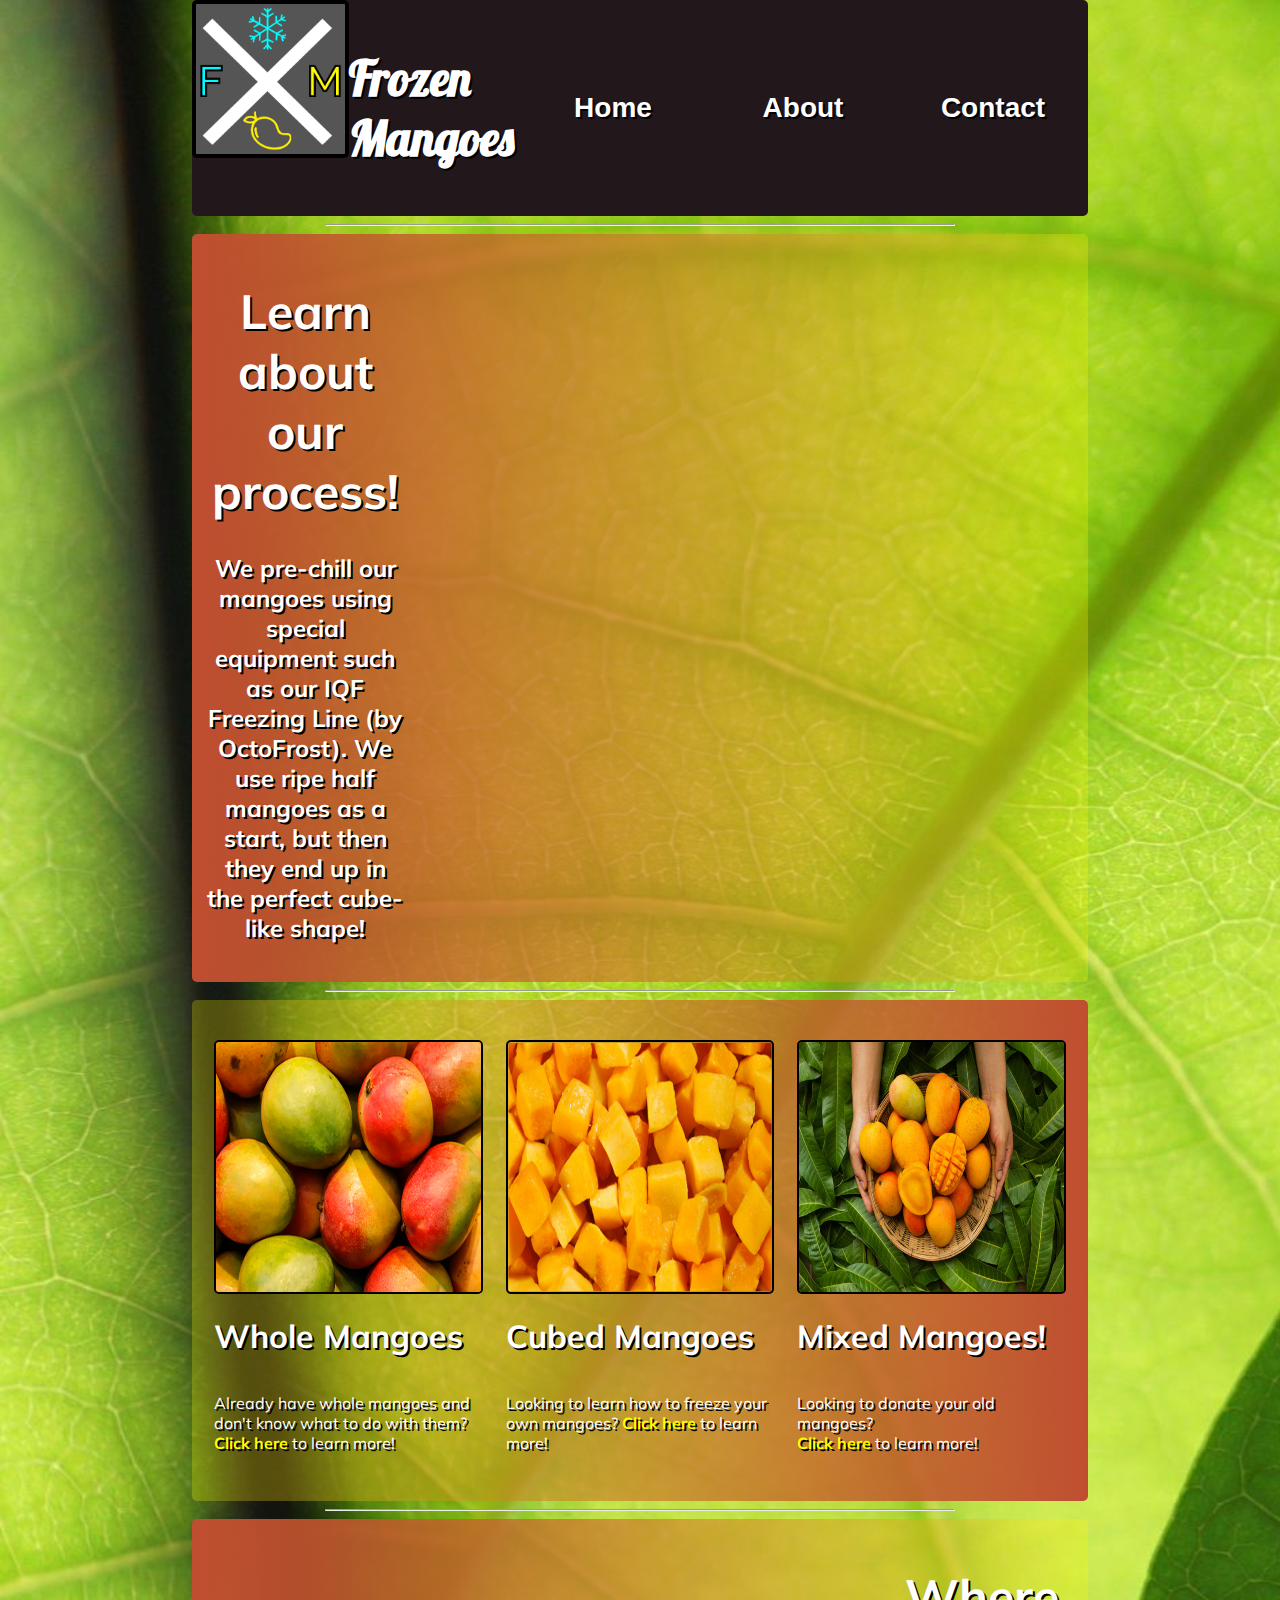
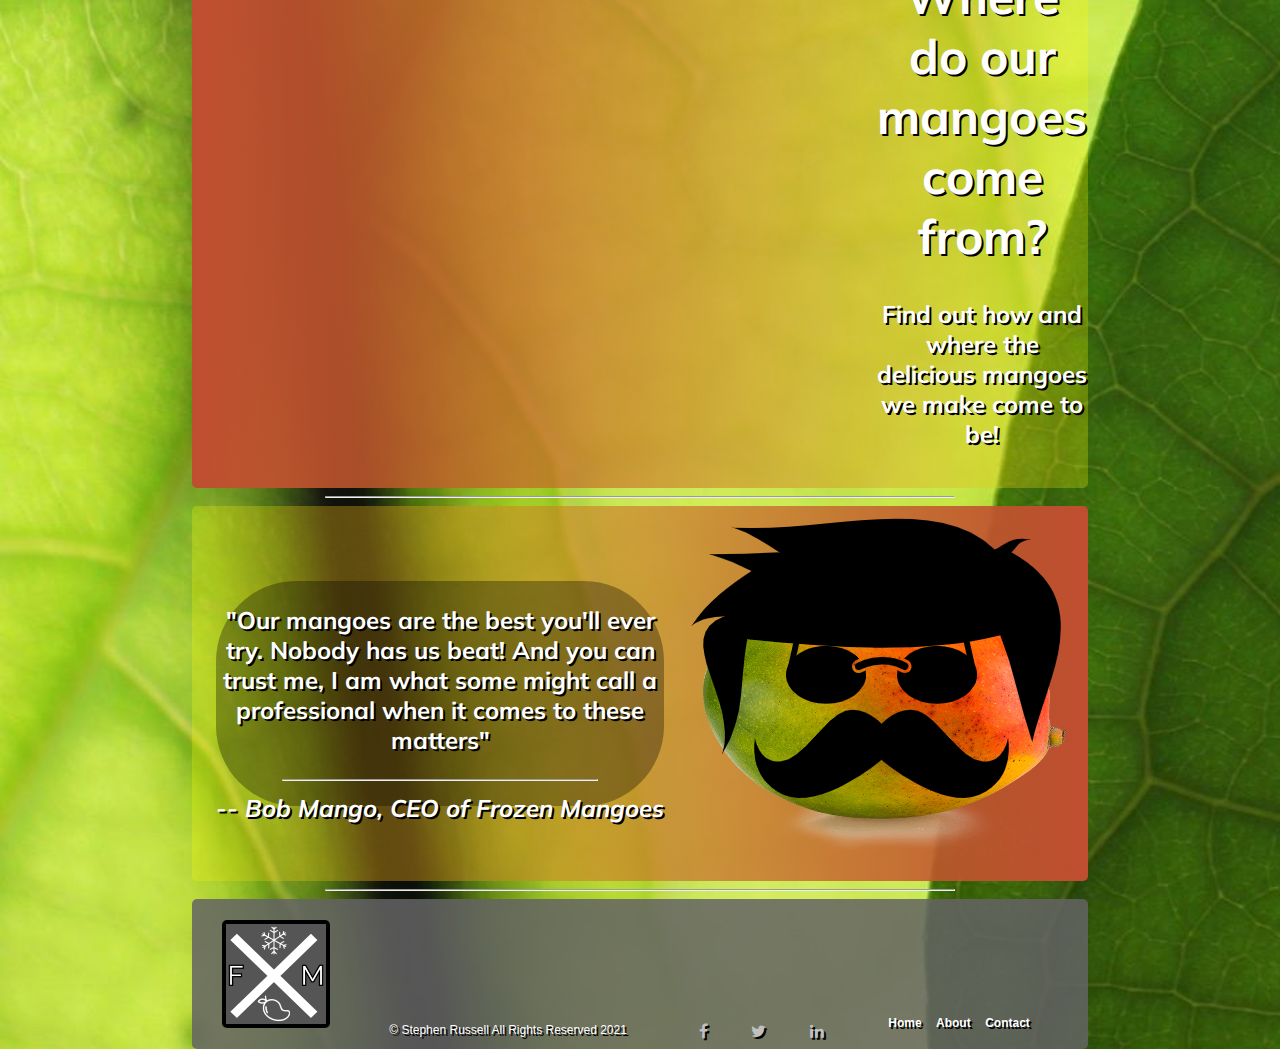
<file: about.html>
<!DOCTYPE html>
<html lang="en">
<head>
    <link rel="stylesheet" href="https://cdnjs.cloudflare.com/ajax/libs/font-awesome/4.7.0/css/font-awesome.min.css">
    <link rel="stylesheet" href="./css/about.css">
    <meta charset="UTF-8">
    <meta http-equiv="X-UA-Compatible" content="IE=edge">
    <meta name="viewport" content="width=device-width, initial-scale=1.0">
    <title>About</title>
</head>
<body>
<!--HEADER-->
    <header>

        <img src="./images/logocolor.png" alt="logo" id="headerlogo">

        <p id="header-title">Frozen Mangoes</p>

        <nav id="nav">
            <a href="./index.html" class="link">Home</a>
            <a href="./about.html" class="link">About</a>
            <a href="./contact.html" class="link">Contact</a>
        </nav>

    </header>

    <hr>
<!--FIRST SECTION-->
    <section id="process">

        <div class="title">
            <h1>Learn about our process!</h1>
            <p>We pre-chill our mangoes using special equipment such as our IQF Freezing Line (by OctoFrost). We use ripe half mangoes as a start, but then they end up in the perfect cube-like shape!</p>
        </div>

        <div class="video">
            <iframe width="650" height="350" src="https://www.youtube.com/embed/piOftFE7aB8" title="YouTube video player" frameborder="0" allow="accelerometer; autoplay; clipboard-write; encrypted-media; gyroscope; picture-in-picture" allowfullscreen></iframe>
        </div>
        
    </section>

    <hr>
<!--SECOND SECTION-->
    <section id="mango-resource">

        <div>
            <img src="./images/mango1.png" alt="whole mangoes" class="even">
            <h1>Whole Mangoes</h1>
            <p>Already have whole mangoes and don't know what to do with them? <a href="https://www.wikihow.com/Dispose-of-Food" target="_blank">Click here</a> to learn more!</p>
        </div>

        <div>
            <img src="./images/mango2.png" alt="chopped mangoes" class="even">
            <h1>Cubed Mangoes</h1>
            <p>Looking to learn how to freeze your own mangoes? <a href="https://en.wikipedia.org/wiki/Cease_and_desist" target="_blank">Click here</a> to learn more!</p></p>
        </div>

        <div>
            <img src="./images/mango3.jpg" alt="bowl of mangoes" class="even">
            <h1>Mixed Mangoes!</h1>
            <p>Looking to donate your old mangoes? <br><a href="#">Click here</a> to learn more!</p>
        </div>

    </section>

    <hr>
<!--THIRD SECTION-->
    <section id="mango-location">

        <div class="video">
            <iframe width="650" height="350" src="https://www.youtube.com/embed/7VNX-9CxJrk" title="YouTube video player" frameborder="0" allow="accelerometer; autoplay; clipboard-write; encrypted-media; gyroscope; picture-in-picture" allowfullscreen></iframe>
        </div>

        <div class="title">
            <h1>Where do our mangoes come from?</h1>
            <p>Find out how and where the delicious mangoes we make come to be!</p>
        </div>
        
    </section>

    <hr>
<!--FOURTH SECTION-->
    <section id="bob">

        <div class="title" id="quote">
            <p>"Our mangoes are the best you'll ever try. Nobody has us beat! And you can trust me, I am what some might call a professional when it comes to these matters"</p>
            <hr>
            <cite>-- Bob Mango, CEO of Frozen Mangoes</cite>
        </div>

        <div>
            <img src="./images/MrMango.png" alt="CEO Bob Mango">
        </div>

    </section>

    <hr>
<!--FOOTER-->
    <footer>

        <img src="./images/logowhite.png" alt="logo" id="footerlogo">

        <p id="copyright">© Stephen Russell All Rights Reserved 2021</p>

        <div id="social">
            <a href="https://en.wikipedia.org/wiki/Mango" target="_blank" class="fa fa-facebook"></a>
            <a href="https://www.healthline.com/nutrition/mango" target="_blank" class="fa fa-twitter"></a>
            <a href="https://www.linkedin.com/in/stephen-russell-01a38320b/" target="_blank" class="fa fa-linkedin"></a>
        </div>

        <nav id="end">
            <a href="./index.html" class="footnav">Home</a>
            <a href="./about.html" class="footnav">About</a>
            <a href="./contact.html" class="footnav">Contact</a>
        </nav>
        
    </footer>

</body>
</html>
</file>
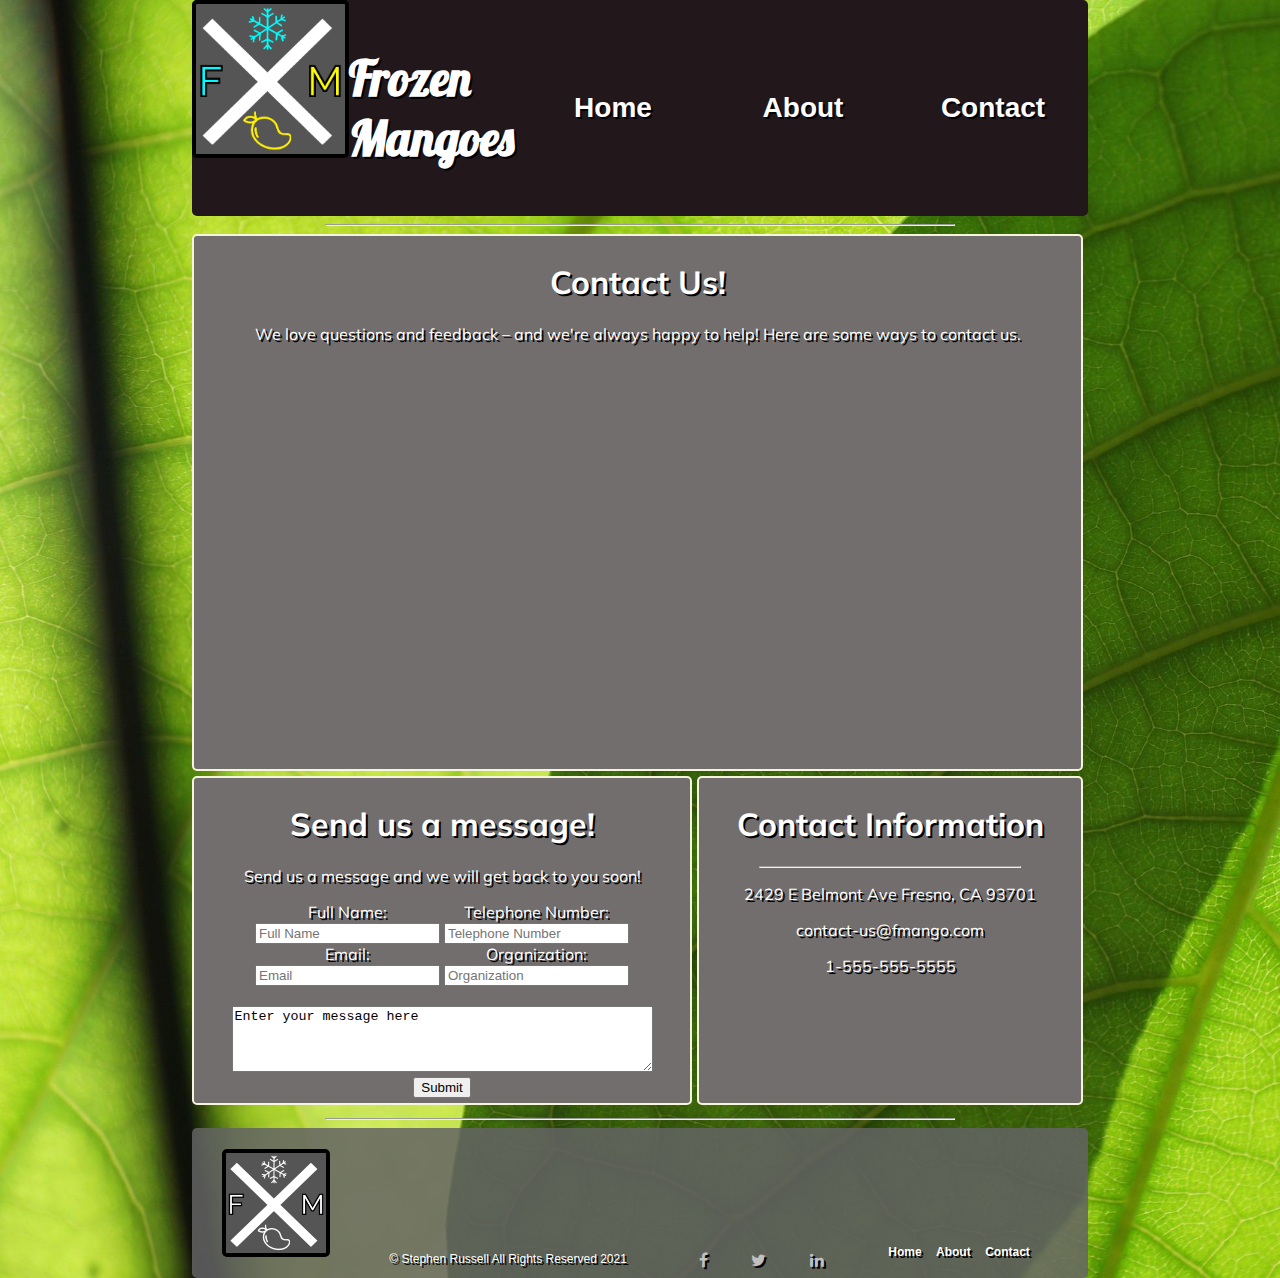
<file: contact.html>
<!DOCTYPE html>
<html lang="en">
<head>
    <link rel="stylesheet" href="https://cdnjs.cloudflare.com/ajax/libs/font-awesome/4.7.0/css/font-awesome.min.css">
    <link rel="stylesheet" href="./css/contact.css">
    <meta charset="UTF-8">
    <meta http-equiv="X-UA-Compatible" content="IE=edge">
    <meta name="viewport" content="width=device-width, initial-scale=1.0">
    <title>Contact</title>
</head>
<body>
<!--HEADER-->
    <header>

        <img src="./images/logocolor.png" alt="logo" id="headerlogo">

        <p id="header-title">Frozen Mangoes</p>

        <nav id="nav">
            <a href="./index.html" class="link">Home</a>
            <a href="./about.html" class="link">About</a>
            <a href="./contact.html" class="link">Contact</a>
        </nav>

    </header>

    <hr>
<!--FIRST SECTION-->
    <section id="entire">

        <section class="contact">

            <h1>Contact Us!</h1>
            <p>We love questions and feedback – and we're always happy to help! 
            Here are some ways to contact us.</p>

            <iframe src="https://www.google.com/maps/embed?pb=!1m18!1m12!1m3!1d3196.8311847858085!2d-119.78402758442799!3d36.750622978187934!2m3!1f0!2f0!3f0!3m2!1i1024!2i768!4f13.1!3m3!1m2!1s0x80945e0461c11cdb%3A0x60384b14b39a1ddb!2sMr.Mango!5e0!3m2!1sen!2sus!4v1620358521032!5m2!1sen!2sus" width="800" height="400" style="border:0;" allowfullscreen="" loading="lazy"></iframe>

        </section>
<!--SECOND SECTION-->
        <section id="bottom">

            <div class="contact">

                <h1>Send us a message!</h1>

                <p>Send us a message and we will get back to you soon!</p>

                <form action="#">

                    <div class="form-boxes">
                        <label for="fullname">Full Name:</label> <br>
                        <input type="text" id="fullname" name="fullname" placeholder="Full Name"> <br>

                        <label for="email">Email:</label> <br>
                        <input type="email" id="email" name="email" placeholder="Email"> <br> <br>
                    </div>

                    <div class="form-boxes">
                        <label for="phone">Telephone Number:</label> <br>
                        <input type="text" id="phone" name="phone" placeholder="Telephone Number"> <br>

                        <label for="organization">Organization:</label> <br>
                        <input type="text" id="organization" name="organization" placeholder="Organization"> <br> <br>

                    </div>

                    <br>

                    <textarea id="textbox" name="textbox" rows="4" cols="50">Enter your message here</textarea> <br>

                    <input type="submit" value="Submit">

                </form>

            </div>


            <div class="contact">
                <h1>Contact Information</h1>
                <hr>
                <p>2429 E Belmont Ave Fresno, CA 93701</p>
                <p>contact-us@fmango.com</p>
                <p>1-555-555-5555</p>
            </div>

        </section>
    </section>
        
    <hr>
<!--FOOTER-->
    <footer>

        <img src="./images/logowhite.png" alt="logo" id="footerlogo">

        <p id="copyright">© Stephen Russell All Rights Reserved 2021</p>

        <div id="social">
            <a href="https://en.wikipedia.org/wiki/Mango" target="_blank" class="fa fa-facebook"></a>
            <a href="https://www.healthline.com/nutrition/mango" target="_blank" class="fa fa-twitter"></a>
            <a href="https://www.linkedin.com/in/stephen-russell-01a38320b/" target="_blank" class="fa fa-linkedin"></a>
        </div>

        <nav id="end">
            <a href="./index.html" class="footnav">Home</a>
            <a href="./about.html" class="footnav">About</a>
            <a href="./contact.html" class="footnav">Contact</a>
        </nav>
        
    </footer>

</body>
</html>
</file>
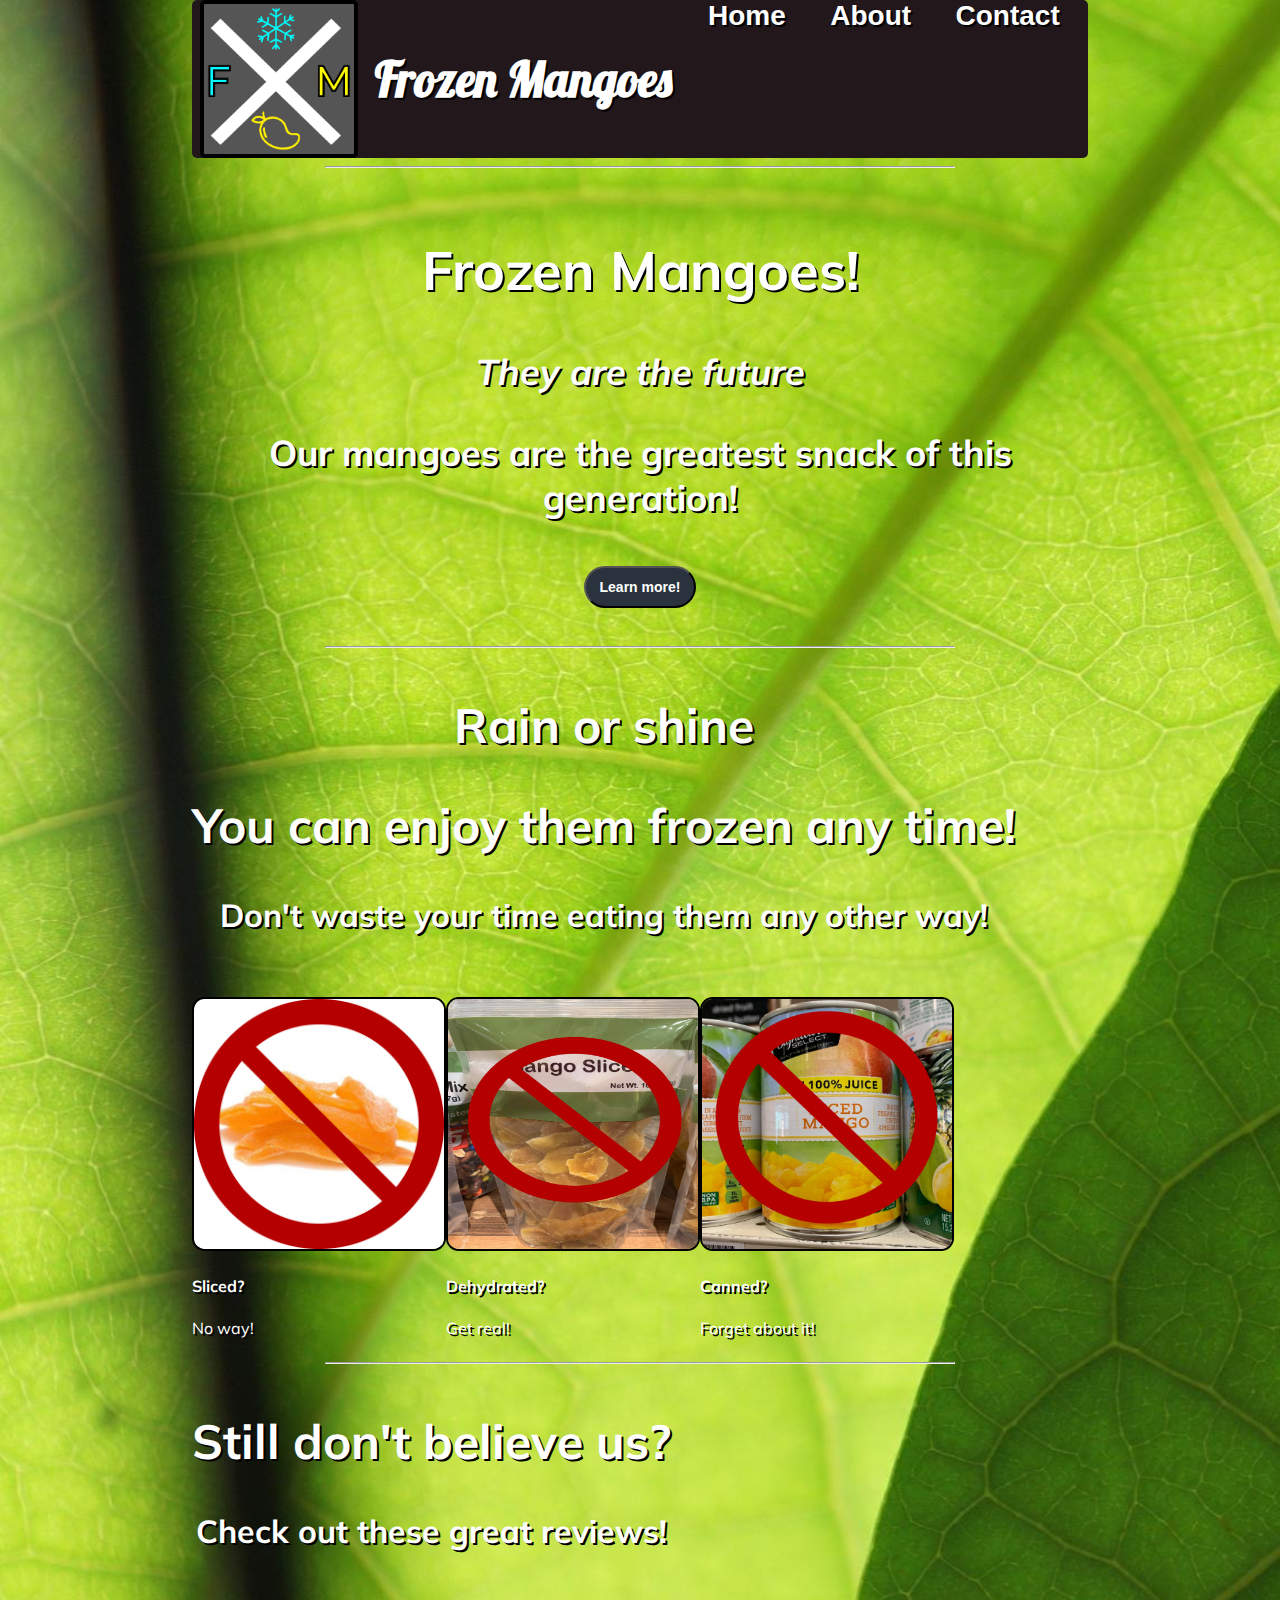
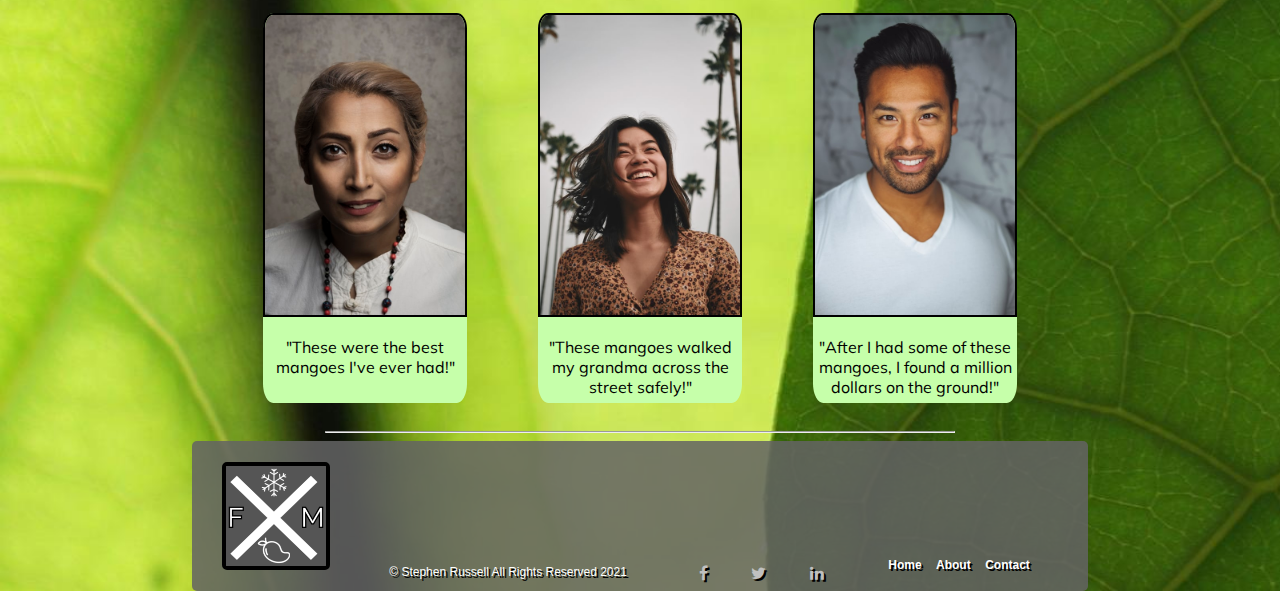
<file: home.html>
<!DOCTYPE html>
<html lang="en">
<head>
    <link rel="stylesheet" href="https://cdnjs.cloudflare.com/ajax/libs/font-awesome/4.7.0/css/font-awesome.min.css">
    <link rel="stylesheet" href="./css/home.css">
    <meta charset="UTF-8">
    <meta http-equiv="X-UA-Compatible" content="IE=edge">
    <meta name="viewport" content="width=device-width, initial-scale=1.0">
    <title>Home</title>
</head>
<body>

    <!--This is the header which included the logo and the nav bar-->
    
    <header>

        <img src="./images/logocolor.png" alt="logo" id="headerlogo">

        <p id="header-title">Frozen Mangoes</p>

        <nav class="nav">
            <a href="./home.html" class="link">Home</a>
            <a href="./about.html" class="link">About</a>
            <a href="./contact.html" class="link">Contact</a>
        </nav>

    </header>

    <hr>

    <section id="main">

        <div class="title" >
            <h2>Frozen Mangoes!</h2>
            <p><i>They are the future</i></p>
            <p>Our mangoes are the greatest snack of this generation!</p>
            <a href="./about.html"><button>Learn more!</button></a>
        </div>

    </section>

    <hr>

    <div class="section-even">

    <section id="mango-top">

        <div class="title2">
            <h2>Rain or shine</h2>
            <h2>You can enjoy them frozen any time!</h2>
            <p>Don't waste your time eating them any other way!</p>
        </div>

    </section>

    <section id="mango-bottom">

        <div>
            <img class="mango" src="/images/slice.jpg" alt="sliced mango">
            <h4>Sliced?</h4>
            <p>No way!</p>
        </div>

        <div>
            <img class="mango" src="/images/dehydrate.jpg" alt="dehydrated mango">
            <h4>Dehydrated?</h4>
            <p>Get real!</p>
        </div>

        <div>
            <img class="mango" src="/images/canned.jpg" alt="canned mango">
            <h4>Canned?</h4>
            <p>Forget about it!</p>
        </div>

    </section>

    </div>

    <hr>

    <div class="section-odd">

        <section id="review-top">

            <div class="title2">
                <h2>Still don't believe us?</h2>
                <p>Check out these great reviews!</p>    
            </div>

        </section>

        <section id="review-bottom">

            <div class="reviewbg">
                <img class="review" src="/images/review1.jpg" alt="review 1">
                <p>"These were the best mangoes I've ever had!"</p>
            </div>

            <div class="reviewbg">
                <img class="review" src="/images/review2.jpg" alt="review 2">
                <p>"These mangoes walked my grandma across the street safely!"</p>
            </div>

            <div class="reviewbg">
                <img class="review" src="/images/review3.jpg" alt="review 3">
                <p>"After I had some of these mangoes, I found a million dollars on the ground!"</p>
            </div>

        </section>

    </div>

    <hr>

    <footer>

        <img src="./images/logowhite.png" alt="logo" id="footerlogo">

        <p id="copyright">© Stephen Russell All Rights Reserved 2021</p>

        <div id="social">
            <a href="https://en.wikipedia.org/wiki/Mango" target="_blank" class="fa fa-facebook"></a>
            <a href="https://www.healthline.com/nutrition/mango" target="_blank" class="fa fa-twitter"></a>
            <a href="https://www.linkedin.com/in/stephen-russell-01a38320b/" target="_blank" class="fa fa-linkedin"></a>
            <!-- <a href="https://en.wikipedia.org/wiki/Mango" target="_blank"><img src="/images/twitter.png" alt="twitter link"></a>
            <a href="https://www.healthline.com/nutrition/mango" target="_blank"><img src="/images/facebook.png" alt="facebook link"></a>
            <a href="https://www.linkedin.com/in/stephen-russell-01a38320b/" target="_blank"><img src="/images/linkedin.png" alt="linkedin link"></a> -->
        </div>

        <div id="end">
            <nav>
                <a href="./home.html" class="footnav">Home</a>
                <a href="./about.html" class="footnav">About</a>
                <a href="./contact.html" class="footnav">Contact</a>
            </nav>
        </div>

    </footer>

</body>
</html>
</file>
<file: css/about.css>
@import url('https://fonts.googleapis.com/css2?family=Lobster&display=swap');
@import url('https://fonts.googleapis.com/css2?family=Mulish&display=swap');

/*etc code to stylize each web page*/

body {
    font-family: 'Mulish';
    background-image: url(../images/bg2.jpg);
    background-size: cover;
    width: 70%;
    margin: 0 auto;
    color: rgb(255, 255, 255);
    text-shadow: 2px 2px #000000; 
}

hr {
    width: 70%;
}

section {
    display: flex;
    border-radius: 5px;
}

/*header styles - used across all web pages */

header {
    font-family: Arial, Helvetica, sans-serif;
    display: flex;
    justify-content: space-around;
    background: #22181C;
    border-radius: 5px;
    color: rgb(255, 255, 255);
    font-weight: bold;
}

#headerlogo {
    width: 150px;
    height: 150px;
    border: 4px solid #000000;
    border-radius: 5px;
}

#header-title {
    font-family: 'Lobster';
    align-self: center;
    font-size: 48px;
}

.link {
    font-size: 28px;
    text-decoration: none;
    color: rgb(255, 255, 255);
    padding: 20px;
    width: 150px;
    text-align: center
}

#nav {
    display: flex;
    align-items: center;
}

a:hover{
    color: tomato;
}


/* FIRST SECTION Mango process section */

#mango-location, #process {
    background-image: linear-gradient(90deg, #BF4E30, rgba(255, 255, 0, 0.247));
    justify-content: space-evenly;
}

.title {
    margin: 15px;
    font-size: 24px;
    width: 450px;
    font-weight: bold;
    align-self: center;
    text-align: center;
}

.video {
    margin: 10px;
}

/* SECOND SECTION Mango resources section */

#mango-resource  {
    background-image: linear-gradient(270deg, #BF4E30, rgba(255, 255, 0, 0.247));
    justify-content: space-evenly;
}

#mango-resource div {
    width: 30%;
    display: flex;
    flex-direction: column;
}

div a {
    text-decoration: none;
    color: rgb(251, 255, 0);
    font-weight: bold;
}

.even {
    height: 250px;
    max-width: 100%;
    margin-top: 40px;
    border: 2px solid black;
    border-radius: 5px;
}

/* THIRD SECTION Mango Location uses class: video, class: title, and id: mango-location from earlier areas ^^^*/

/* FOURTH SECTION Bob Mango section */

#bob {
    height: 375px;
    justify-content: center;
    background-image: linear-gradient(270deg, #BF4E30, rgba(255, 255, 0, 0.247));
}

#quote {
    background-color: #00000050;
    border-radius: 80px;
    height: 60%;
    width: 50%;
}

/* footer styles - used across all web pages */

footer {
    font-family: Arial, Helvetica, sans-serif;
    display: flex;
    height: 150px;
    justify-content: space-around;
    background: #646464da;
    border-radius: 5px;
}

#footerlogo {
    align-self: center;
    width: 100px;
    height: 100px;
    border: 4px solid #000000;
    border-radius: 5px;
}

#copyright {
    width: 250px;
    font-size: 12px;
    display: flex;
    align-self: flex-end;
}

#social {
    justify-content: space-between;
    width: 125px;
    display: flex;
    align-self: flex-end;
    margin-bottom: 10px;
}

.fa {
    text-decoration: none;
    color: silver;
}

.footnav {
    text-decoration: none;
    font-weight: bold;
    font-size: 12px;
    color: rgb(255, 255, 255);
    padding: 5px;
    width: 40px;
}

#end {
    align-self: flex-end;
    width: 175px;
    margin-bottom: 18px;
}
</file>
<file: css/contact.css>
@import url('https://fonts.googleapis.com/css2?family=Lobster&display=swap');
@import url('https://fonts.googleapis.com/css2?family=Mulish&display=swap');

/*etc code to stylize each web page*/

body {
    font-family: 'Mulish';
    background-image: url(../images/bg2.jpg);
    background-size: cover;
    width: 70%;
    margin: 0 auto;
    color: rgb(255, 255, 255);
    text-shadow: 2px 2px #000000;
}

hr {
    width: 70%;
}

/*header styles - used across all web pages */

header {
    font-family: Arial, Helvetica, sans-serif;
    display: flex;
    justify-content: space-around;
    background: #22181C;
    border-radius: 5px;
    color: rgb(255, 255, 255);
    font-weight: bold;
}

#headerlogo {
    width: 150px;
    height: 150px;
    border: 4px solid #000000;
    border-radius: 5px;
}

#header-title {
    font-family: 'Lobster';
    align-self: center;
    font-size: 48px;
}

.link {
    font-size: 28px;
    text-decoration: none;
    color: rgb(255, 255, 255);
    padding: 20px;
    width: 150px;
    text-align: center
}

#nav {
    display: flex;
    align-items: center;
}

a:hover{
    color: tomato;
}

/*General formatting - Used display: flex with flex-direction: column to place the content
into one column, but separated the bottom 2 contact areas as their own divs so they would 
be next to each other again.*/

#entire {
    display: flex;
    flex-direction: column;
}

.contact{
    background-color: rgb(114, 110, 110);
    border-radius: 5px;
    margin: 0px 5px 5px 0px;
    padding: 5px;
    border: 2px solid beige;
    text-align: center;
    flex-grow: 1; /* This property is giving equal amounts of space between the containers to fit in the viewport */
}

#bottom {
    display: flex;
}

.form-boxes {
     display: inline-block;
}

/* footer styles - used across all web pages*/

footer {
    font-family: Arial, Helvetica, sans-serif;
    display: flex;
    height: 150px;
    justify-content: space-around;
    background: #646464da;
    border-radius: 5px;
}

#footerlogo {
    align-self: center;
    width: 100px;
    height: 100px;
    border: 4px solid #000000;
    border-radius: 5px;
}

#copyright {
    width: 250px;
    font-size: 12px;
    display: flex;
    align-self: flex-end;
}

#social {
    justify-content: space-between;
    width: 125px;
    display: flex;
    align-self: flex-end;
    margin-bottom: 10px;
}

.fa {
    text-decoration: none;
    color: silver;
}

.footnav {
    text-decoration: none;
    font-weight: bold;
    font-size: 12px;
    color: rgb(255, 255, 255);
    padding: 5px;
    width: 40px;
}

#end {
    align-self: flex-end;
    width: 175px;
    margin-bottom: 18px;
}
</file>
<file: css/home.css>
@import url('https://fonts.googleapis.com/css2?family=Lobster&display=swap');
@import url('https://fonts.googleapis.com/css2?family=Mulish&display=swap');

/*Body properties used in all web pages. Some examples include:

Importing two additional font styles (see above)

Background image of mango leaves with cover property so it covers the entire container

Made each page have 70% width to leave some space on the side, as well as set the margin to 0 auto so that the content sits directly in the center and it the 
header and footer touch the top/bottom*/

body {
    font-family: 'Mulish';
    background-image: url(../images/bg2.jpg);
    background-size: cover;
    width: 70%;
    margin: 0 auto;
    color: rgb(255, 255, 255);
    text-shadow: 2px 2px #000000; 
}

hr {
    width: 70%;
}

/*first instance of display:flex, which is a neat property that gives you the ability to move items within a container much easier.
You will see section IDs below that will have different flex properties. Here are some examples I used in my project:

Display: Flex - Will define a container as flex and will allow flex properties to be implemented.

Flex-Direction - Will choose the direction that the flex items (direct children) will be placed. Default setting is row.

Justify-Content - This defines the alignment of the flex items (direct children) on your main axis and will distribute extre space leftover. Depending on your Flex-Direction setting, 
your main axis could be either Y or X.

Align-Items - Similar to Justify-Content, but for the cross axis (the opposite of the main).

Flex-Grow - This gives flex items the ability to flex to fill up the available space.
*/

section {
    display: flex;
    border-radius: 5px;
}

/*header styles - used across all web pages */

header {
    font-family: Arial, Helvetica, sans-serif;
    display: flex; /*This container's height will now be as tall as the tallest item within, and I can now use other flex properties*/
    justify-content: space-around; /*This is creating space around each container within my header */
    background: #22181C;
    border-radius: 5px;
    color: rgb(255, 255, 255);
    font-weight: bold;
}

#headerlogo {
    width: 150px;
    height: 150px;
    border: 4px solid #000000;
    border-radius: 5px;
}

#header-title {
    font-family: 'Lobster';
    align-self: center;
    font-size: 48px;
}

.link {
    font-size: 28px;
    text-decoration: none;
    color: rgb(255, 255, 255);
    padding: 20px;
    width: 150px;
    text-align: center
}

#nav {
    display: flex;
    align-items: center;
}

a:hover{
    color: tomato;
}

/*FIRST SECTION*/

#hero {
    height: 900px;
    background-image: url(../images/hero-image75.png);
    justify-content: center;
    background-size: cover;
}

.title {
    margin: 15px;
    font-size: 36px;
    font-weight: bold;
    align-self: center;
    text-align: center;
}

button {
    margin-bottom: 15px;
	width: 112px;
	height: 42px;
	background: #29323d;
	color: #ffffff;
	border-radius: 21px;
	font-weight: bold;
	font-size: 14px;
	text-align: center;
}

button:hover {
    color: rgb(64, 184, 90);
}

/* SECOND SECTION */

#only-frozen {
    background-image: linear-gradient(270deg, #BF4E30, rgba(255, 255, 0, 0.247));
    border-radius: 5px;
    flex-direction: column; /* This is so the items within this container are placed on top of each other. */
}

.title2 {
    font-size: 32px;
    font-weight: bold;
    text-align: center;
    margin-bottom: 30px;
}

#only-frozen-bottom {
    text-align: center;
    justify-content: space-around;
    display: flex; /* Adding this overrides the flex-direction from before and places the items within as a row. */
}

.mango {
    height: 250px;
    width: 250px;
    border-radius: 5%;
    border: 2px solid black;
}

/* THIRD SECTION */

#reviews{
    background-image: linear-gradient(90deg, #BF4E30, rgba(255, 255, 0, 0.247));
    border-radius: 5px;
    flex-direction: column;
}

#review-bottom {
    display: flex;
    justify-content: space-evenly;
    text-align: center;
}

.reviewbg {
    height: 390px;
    width: 204px;
    background-color: #C6FFAA;
    border-radius: 5%;
    color: #000000;
    text-shadow: none;
    margin-bottom: 20px;
}

.review {
    width: 200px;
    height: 300px;
    border: 2px solid black;
    border-top-left-radius: 5%;
    border-top-right-radius: 5%;
}

/* FOOTER */

footer {
    font-family: Arial, Helvetica, sans-serif;
    display: flex;
    height: 150px;
    justify-content: space-around;
    background: #646464da;
    border-radius: 5px;
}

#footerlogo {
    align-self: center;
    width: 100px;
    height: 100px;
    border: 4px solid #000000;
    border-radius: 5px;
}

#copyright {
    width: 250px;
    font-size: 12px;
    display: flex;
    align-self: flex-end;
}

#social {
    justify-content: space-between;
    width: 125px;
    display: flex;
    align-self: flex-end;
    margin-bottom: 10px;
}

.fa {
    text-decoration: none;
    color: silver;
}

.footnav {
    text-decoration: none;
    font-weight: bold;
    font-size: 12px;
    color: rgb(255, 255, 255);
    padding: 5px;
    width: 40px;
}

#end {
    align-self: flex-end;
    width: 175px;
    margin-bottom: 18px;
}
</file>
